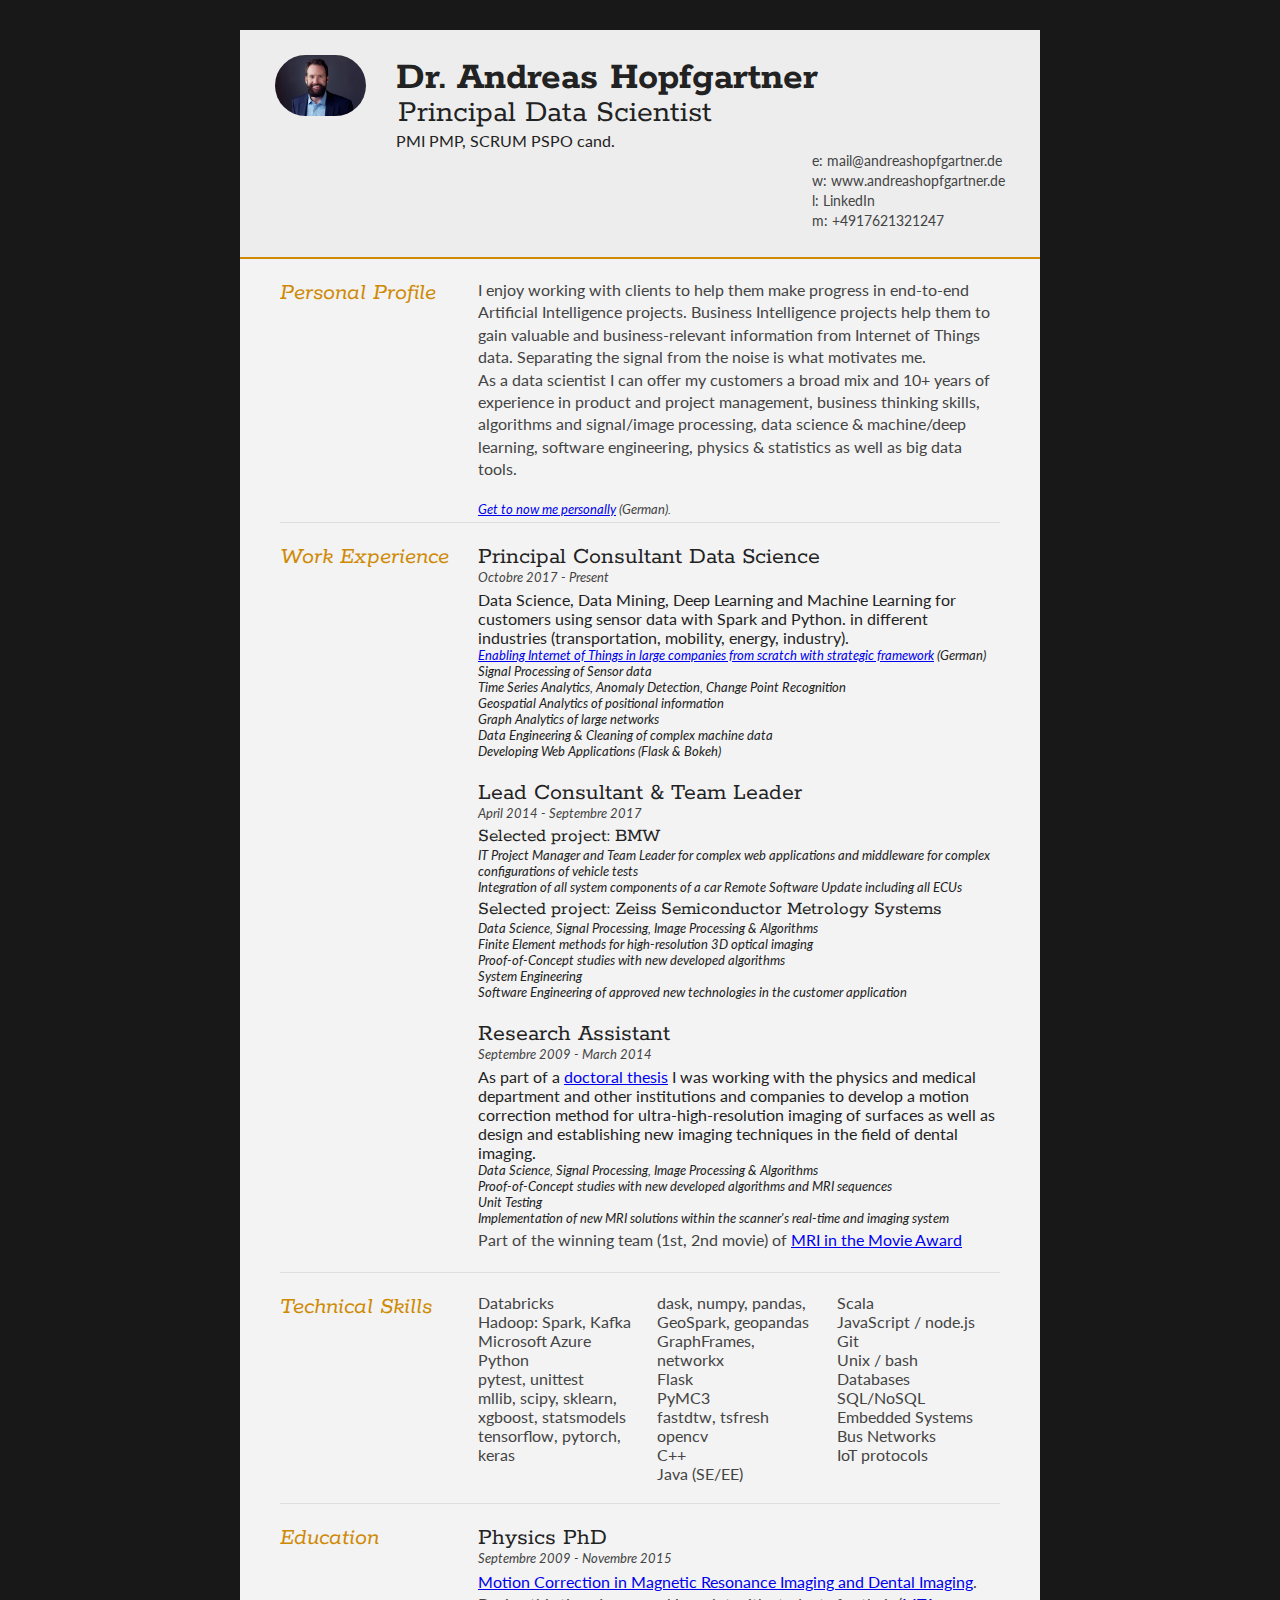
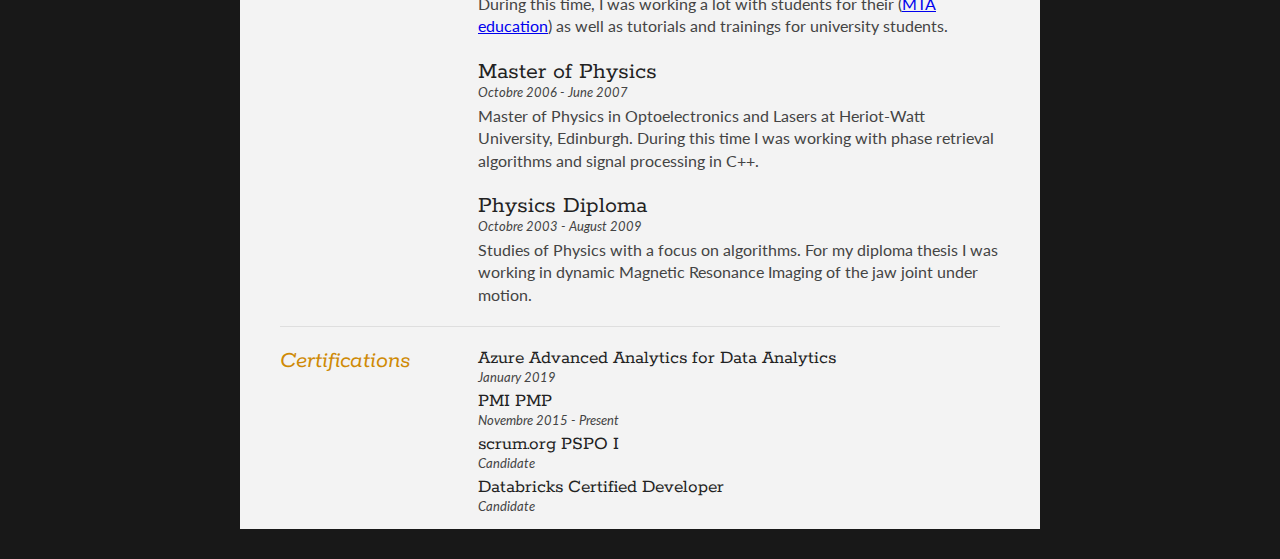
<file: cv.html>
<!DOCTYPE html>
<html>

<head>
	<title>Dr. Andreas Hopfgartner - Curriculum Vitae</title>

	<meta name="viewport" content="width=device-width" />
	<meta name="description" content="The Curriculum Vitae of Dr. Andreas Hopfgartner." />
	<meta charset="UTF-8">

	<link type="text/css" rel="stylesheet" href="style.css">
	<link href='http://fonts.googleapis.com/css?family=Rokkitt:400,700|Lato:400,300' rel='stylesheet' type='text/css'>

	<!--[if lt IE 9]>
<script src="//html5shiv.googlecode.com/svn/trunk/html5.js"></script>
<![endif]-->
</head>

<body id="top">
	<div id="cv" class="instaFade">
		<div class="mainDetails">
			<div id="headshot" class="quickFade">
				<img src="hopfgartnerandreas.jpg" alt="Dr. Andreas Hopfgartner" />
			</div>

			<div id="name">
				<h1 class="quickFade delayTwo">Dr. Andreas Hopfgartner</h1>
				<h2 class="quickFade delayThree">Principal Data Scientist</h2>
				<h3 class="quickFade delayFour">PMI PMP, SCRUM PSPO cand.</h3>
			</div>

			<div id="contactDetails" class="quickFade delayFour">
				<ul>
					<li>e: <a href="mailto:mail@andreashopfgartner.de" target="_blank">mail@andreashopfgartner.de</a>
					</li>
					<li>w: <a href="http://www.andreashopfgartner.de">www.andreashopfgartner.de</a></li>
					<li>l: <a href="https://www.linkedin.com/in/dr-andreas-hopfgartner/" target="_blank">LinkedIn</a>
					</li>
					<li>m: +4917621321247</li>
				</ul>
			</div>
			<div class="clear"></div>
		</div>

		<div id="mainArea" class="quickFade delayFive">
			<section>
				<article>
					<div class="sectionTitle">
						<h1>Personal Profile</h1>
					</div>

					<div class="sectionContent">
						<p>I enjoy working with clients to help them make progress in end-to-end Artificial Intelligence
							projects. Business Intelligence projects help them to gain valuable and business-relevant
							information from Internet of Things data. Separating the signal from the noise is what
							motivates me.<br>
							As a data scientist I can offer my customers a broad mix and 10+ years of experience in
							product and project management, business thinking skills, algorithms and signal/image
							processing, data science & machine/deep learning, software engineering, physics & statistics
							as well as big data tools.
						</p>
						<p class="subDetails"><a
								href="https://www.youtube.com/watch?v=tu1wv8zKfrs&list=PLw1z6BP7Xtp7xSCRQEqrxYQsGQ6Uzye36"
								target="_blank">Get to now me personally</a> (German).</p>
					</div>
				</article>
				<div class="clear"></div>
			</section>


			<section>
				<div class="sectionTitle">
					<h1>Work Experience</h1>
				</div>

				<div class="sectionContent">
					<article>
						<h2>Principal Consultant Data Science</h2>
						<p class="subDetails">Octobre 2017 - Present</p>
						Data Science, Data Mining, Deep Learning and Machine Learning for customers using sensor
						data with Spark and Python.
						in different industries (transportation, mobility, energy, industry).
						<ul class="subDetails nobullets">
							<li><a href="https://andihopfgartner.wordpress.com/2019/06/18/webinar-iot-analytics-plattform-fuer-sensordaten/"
									target="_blank">Enabling
									<i>Internet of Things</i> in large companies from scratch with strategic
									framework</a> (German)</li>
							<li>Signal Processing of Sensor data</li>
							<li>Time Series Analytics, Anomaly Detection, Change Point Recognition</li>
							<li>Geospatial Analytics of positional information</li>
							<li>Graph Analytics of large networks</li>
							<li>Data Engineering & Cleaning of complex machine data</li>
							<li>Developing Web Applications (Flask & Bokeh)</li>
						</ul>
						<p></p>
					</article>

					<article>
						<h2>Lead Consultant & Team Leader</h2>
						<p class="subDetails">April 2014 - Septembre 2017
							<h3>Selected project: BMW</h3>
							<ul class="subDetails nobullets">
								<li>IT Project Manager and Team Leader for complex web applications and middleware for
									complex configurations of vehicle tests</li>
								<li>Integration of all system components of a car Remote Software Update including all
									ECUs</li>
							</ul>
							<h3>Selected project: Zeiss Semiconductor Metrology Systems</h3>
							<ul class="subDetails nobullets">
								<li>Data Science, Signal Processing, Image Processing & Algorithms</li>
								<li>Finite Element methods for high-resolution 3D optical imaging</li>
								<li>Proof-of-Concept studies with new developed algorithms</li>
								<li>System Engineering</li>
								<li>Software Engineering of approved new technologies in the customer application</li>
							</ul>
						</p>
					</article>

					<article>
						<h2>Research Assistant</h2>
						<p class="subDetails">Septembre 2009 - March 2014</p>
						As part of a <a href="https://nbn-resolving.org/urn:nbn:de:bvb:20-opus-122557"
							target="_blank">doctoral
							thesis</a> I was working with the physics and medical department and other
						institutions
						and companies to develop a motion correction method for ultra-high-resolution imaging of
						surfaces
						as well as design and establishing new imaging techniques in the field of dental
						imaging.
						<ul class="subDetails nobullets">
							<li>Data Science, Signal Processing, Image Processing & Algorithms</li>
							<li>Proof-of-Concept studies with new developed algorithms and MRI sequences</li>
							<li>Unit Testing</li>
							<li>Implementation of new MRI solutions within the scanner's real-time and imaging
								system</li>
						</ul>
						<p>Part of the winning team (1st, 2nd movie) of <a href="https://www.ismrm.org/12/Movies/"
								target="_blank">MRI
								in the Movie Award</a>
						</p>
					</article>
				</div>
				<div class="clear"></div>
			</section>


			<section>
				<div class="sectionTitle">
					<h1>Technical Skills</h1>
				</div>

				<div class="sectionContent">
					<ul class="keySkills">
						<li>Databricks</li>
						<li>Hadoop: Spark, Kafka</li>
						<li>Microsoft Azure</li>
						<li>Python</li>
						<li>pytest, unittest</li>
						<li>mllib, scipy, sklearn, xgboost, statsmodels</li>
						<li>tensorflow, pytorch, keras</li>
						<li>dask, numpy, pandas, GeoSpark, geopandas</li>
						<li>GraphFrames, networkx</li>
						<li>Flask</li>
						<li>PyMC3</li>
						<li>fastdtw, tsfresh</li>
						<li>opencv</li>
						<li>C++</li>
						<li>Java (SE/EE)</li>
						<li>Scala</li>
						<li>JavaScript / node.js</li>
						<li>Git</li>
						<li>Unix / bash</li>
						<li>Databases SQL/NoSQL</li>
						<li>Embedded Systems</li>
						<li>Bus Networks</li>
						<li>IoT protocols</li>
					</ul>
				</div>
				<div class="clear"></div>
			</section>


			<section>
				<div class="sectionTitle">
					<h1>Education</h1>
				</div>

				<div class="sectionContent">
					<article>
						<h2>Physics PhD</h2>
						<p class="subDetails">Septembre 2009 - Novembre 2015</p>
						<p><a href="https://nbn-resolving.org/urn:nbn:de:bvb:20-opus-122557" target="_blank">Motion
								Correction in Magnetic Resonance Imaging and Dental Imaging</a>. During this time, I was
							working a lot with students for their (<a
								href="http://www.mta-schule.uni-wuerzburg.de/startseite/" target=_blank>MTA
								education</a>) as well as tutorials and trainings for university students.</p>
					</article>

					<article>
						<h2>Master of Physics</h2>
						<p class="subDetails">Octobre 2006 - June 2007</p>
						<p>Master of Physics in Optoelectronics and Lasers at Heriot-Watt University, Edinburgh. During
							this time I was	working with phase retrieval algorithms and signal processing in C++.</p>
					</article>

					<article>
						<h2>Physics Diploma</h2>
						<p class="subDetails">Octobre 2003 - August 2009</p>
						<p>Studies of Physics with a focus on algorithms. For my diploma thesis I was working in dynamic
							Magnetic Resonance Imaging of the jaw joint under motion.</p>
					</article>
				</div>
				<div class="clear"></div>
			</section>

			<section>
				<div class="sectionTitle">
					<h1>Certifications</h1>
				</div>

				<div class="sectionContent">
					<article>
						<h3>Azure Advanced Analytics for Data Analytics</h3>
						<p class="subDetails">January 2019</p>
					</article>

					<article>
						<h3>PMI PMP</h3>
						<p class="subDetails">Novembre 2015 - Present</p>
					</article>

					<article>
						<h3>scrum.org PSPO I</h3>
						<p class="subDetails">Candidate</p>
					</article>

					<article>
						<h3>Databricks Certified Developer</h3>
						<p class="subDetails">Candidate</p>
					</article>
				</div>
				<div class="clear"></div>
			</section>

		</div>
	</div>
	<script type="text/javascript">
		var gaJsHost = (("https:" == document.location.protocol) ? "https://ssl." : "http://www.");
		document.write(unescape("%3Cscript src='" + gaJsHost + "google-analytics.com/ga.js' type='text/javascript'%3E%3C/script%3E"));
	</script>
	<script type="text/javascript">
		var pageTracker = _gat._getTracker("UA-3753241-1");
		pageTracker._initData();
		pageTracker._trackPageview();
	</script>
</body>

</html>
</file>
<file: style.css>
html, body, div, span, object, iframe, h1, h2, h3, h4, h5, h6, p, blockquote, pre, abbr, address, cite, code, del, dfn, em, img, ins, kbd, q, samp, small, strong, sub, sup, var, b, i, dl, dt, dd, ol, ul, li, fieldset, form, label, legend, table, caption, tbody, tfoot, thead, tr, th, td, article, aside, canvas, details, figcaption, figure, footer, header, hgroup, menu, nav, section, summary, time, mark, audio, video {
	border: 0;
	font: inherit;
	font-size: 100%;
	margin: 0;
	padding: 0;
	vertical-align: baseline;
}

article, aside, details, figcaption, figure, footer, header, hgroup, menu, nav, section {
	display: block;
}

html, body {
	background: #181818;
	font-family: 'Lato', helvetica, arial, sans-serif;
	font-size: 16px;
	color: #222;
}

.clear {
	clear: both;
}

p {
	font-size: 1em;
	line-height: 1.4em;
	margin-bottom: 20px;
	color: #444;
}

#cv {
	width: 90%;
	max-width: 800px;
	background: #f3f3f3;
	margin: 30px auto;
}

.mainDetails {
	padding: 25px 35px;
	border-bottom: 2px solid #cf8a05;
	background: #ededed;
}

#name h1 {
	font-size: 2.5em;
	font-weight: 700;
	font-family: 'Rokkitt', Helvetica, Arial, sans-serif;
	margin-bottom: -6px;
}

#name h2 {
	font-size: 2em;
	margin-left: 2px;
	font-family: 'Rokkitt', Helvetica, Arial, sans-serif;
}

#mainArea {
	padding: 0 40px;
}

#headshot {
	width: 12.5%;
	float: left;
	margin-right: 30px;
}

#headshot img {
	width: 100%;
	height: auto;
	-webkit-border-radius: 50px;
	border-radius: 50px;
}

#name {
	float: left;
}

#contactDetails {
	float: right;
}

#contactDetails ul {
	list-style-type: none;
	font-size: 0.9em;
	margin-top: 2px;
}

#contactDetails ul li {
	margin-bottom: 3px;
	color: #444;
}

#contactDetails ul li a, a[href^=tel] {
	color: #444;
	text-decoration: none;
	-webkit-transition: all .3s ease-in;
	-moz-transition: all .3s ease-in;
	-o-transition: all .3s ease-in;
	-ms-transition: all .3s ease-in;
	transition: all .3s ease-in;
}

#contactDetails ul li a:hover {
	color: #cf8a05;
}

section {
	border-top: 1px solid #dedede;
	padding: 20px 0 0;
}

section:first-child {
	border-top: 0;
}

section:last-child {
	padding: 20px 0 10px;
}

.sectionTitle {
	float: left;
	width: 25%;
}

.sectionContent {
	float: right;
	width: 72.5%;
}

.sectionTitle h1 {
	font-family: 'Rokkitt', Helvetica, Arial, sans-serif;
	font-style: italic;
	font-size: 1.5em;
	color: #cf8a05;
}

.sectionContent h2 {
	font-family: 'Rokkitt', Helvetica, Arial, sans-serif;
	font-size: 1.5em;
	margin-bottom: -2px;
}

.sectionContent h3 {
	font-family: 'Rokkitt', Helvetica, Arial, sans-serif;
	font-size: 1.2em;
	margin-bottom: 0;
}

.nobullets {
    list-style-type: none;
}

.subDetails {
	font-size: 0.8em;
	font-style: italic;
	margin-bottom: 3px;
}

.subDetails h3 {
	font-family: 'Rokkitt', Helvetica, Arial, sans-serif;
	font-size: 0.8em;
	margin-bottom: -2px;
}

.keySkills {
	list-style-type: none;
	-moz-column-count: 3;
	-webkit-column-count: 3;
	column-count: 3;
	margin-bottom: 20px;
	font-size: 1em;
	color: #444;
}

.keySkills ul li {
	margin-bottom: 3px;
}

@media all and (min-width: 602px) and (max-width: 800px) {
	#headshot {
		display: none;
	}
	.keySkills {
		-moz-column-count: 2;
		-webkit-column-count: 2;
		column-count: 2;
	}
}

@media all and (max-width: 601px) {
	#cv {
		width: 95%;
		margin: 10px auto;
		min-width: 280px;
	}
	#headshot {
		display: none;
	}
	#name, #contactDetails {
		float: none;
		width: 100%;
		text-align: center;
	}
	.sectionTitle, .sectionContent {
		float: none;
		width: 100%;
	}
	.sectionTitle {
		margin-left: -2px;
		font-size: 1.25em;
	}
	.keySkills {
		-moz-column-count: 2;
		-webkit-column-count: 2;
		column-count: 2;
	}
}

@media all and (max-width: 480px) {
	.mainDetails {
		padding: 15px 15px;
	}
	section {
		padding: 15px 0 0;
	}
	#mainArea {
		padding: 0 25px;
	}
	.keySkills {
		-moz-column-count: 1;
		-webkit-column-count: 1;
		column-count: 1;
	}
	#name h1 {
		line-height: .8em;
		margin-bottom: 4px;
	}
}

@media print {
	#cv {
		width: 100%;
	}
}

@-webkit-keyframes reset {
	0% {
		opacity: 0;
	}
	100% {
		opacity: 0;
	}
}

@-webkit-keyframes fade-in {
	0% {
		opacity: 0;
	}
	40% {
		opacity: 0;
	}
	100% {
		opacity: 1;
	}
}

@-moz-keyframes reset {
	0% {
		opacity: 0;
	}
	100% {
		opacity: 0;
	}
}

@-moz-keyframes fade-in {
	0% {
		opacity: 0;
	}
	40% {
		opacity: 0;
	}
	100% {
		opacity: 1;
	}
}

@keyframes reset {
	0% {
		opacity: 0;
	}
	100% {
		opacity: 0;
	}
}

@keyframes fade-in {
	0% {
		opacity: 0;
	}
	40% {
		opacity: 0;
	}
	100% {
		opacity: 1;
	}
}

.instaFade {
	-webkit-animation-name: reset, fade-in;
	-webkit-animation-duration: 1.5s;
	-webkit-animation-timing-function: ease-in;
	-moz-animation-name: reset, fade-in;
	-moz-animation-duration: 1.5s;
	-moz-animation-timing-function: ease-in;
	animation-name: reset, fade-in;
	animation-duration: 1.5s;
	animation-timing-function: ease-in;
}

.quickFade {
	-webkit-animation-name: reset, fade-in;
	-webkit-animation-duration: 2.5s;
	-webkit-animation-timing-function: ease-in;
	-moz-animation-name: reset, fade-in;
	-moz-animation-duration: 2.5s;
	-moz-animation-timing-function: ease-in;
	animation-name: reset, fade-in;
	animation-duration: 2.5s;
	animation-timing-function: ease-in;
}

.delayOne {
	-webkit-animation-delay: 0, .5s;
	-moz-animation-delay: 0, .5s;
	animation-delay: 0, .5s;
}

.delayTwo {
	-webkit-animation-delay: 0, 1s;
	-moz-animation-delay: 0, 1s;
	animation-delay: 0, 1s;
}

.delayThree {
	-webkit-animation-delay: 0, 1.5s;
	-moz-animation-delay: 0, 1.5s;
	animation-delay: 0, 1.5s;
}

.delayFour {
	-webkit-animation-delay: 0, 2s;
	-moz-animation-delay: 0, 2s;
	animation-delay: 0, 2s;
}

.delayFive {
	-webkit-animation-delay: 0, 2.5s;
	-moz-animation-delay: 0, 2.5s;
	animation-delay: 0, 2.5s;
}
</file>
